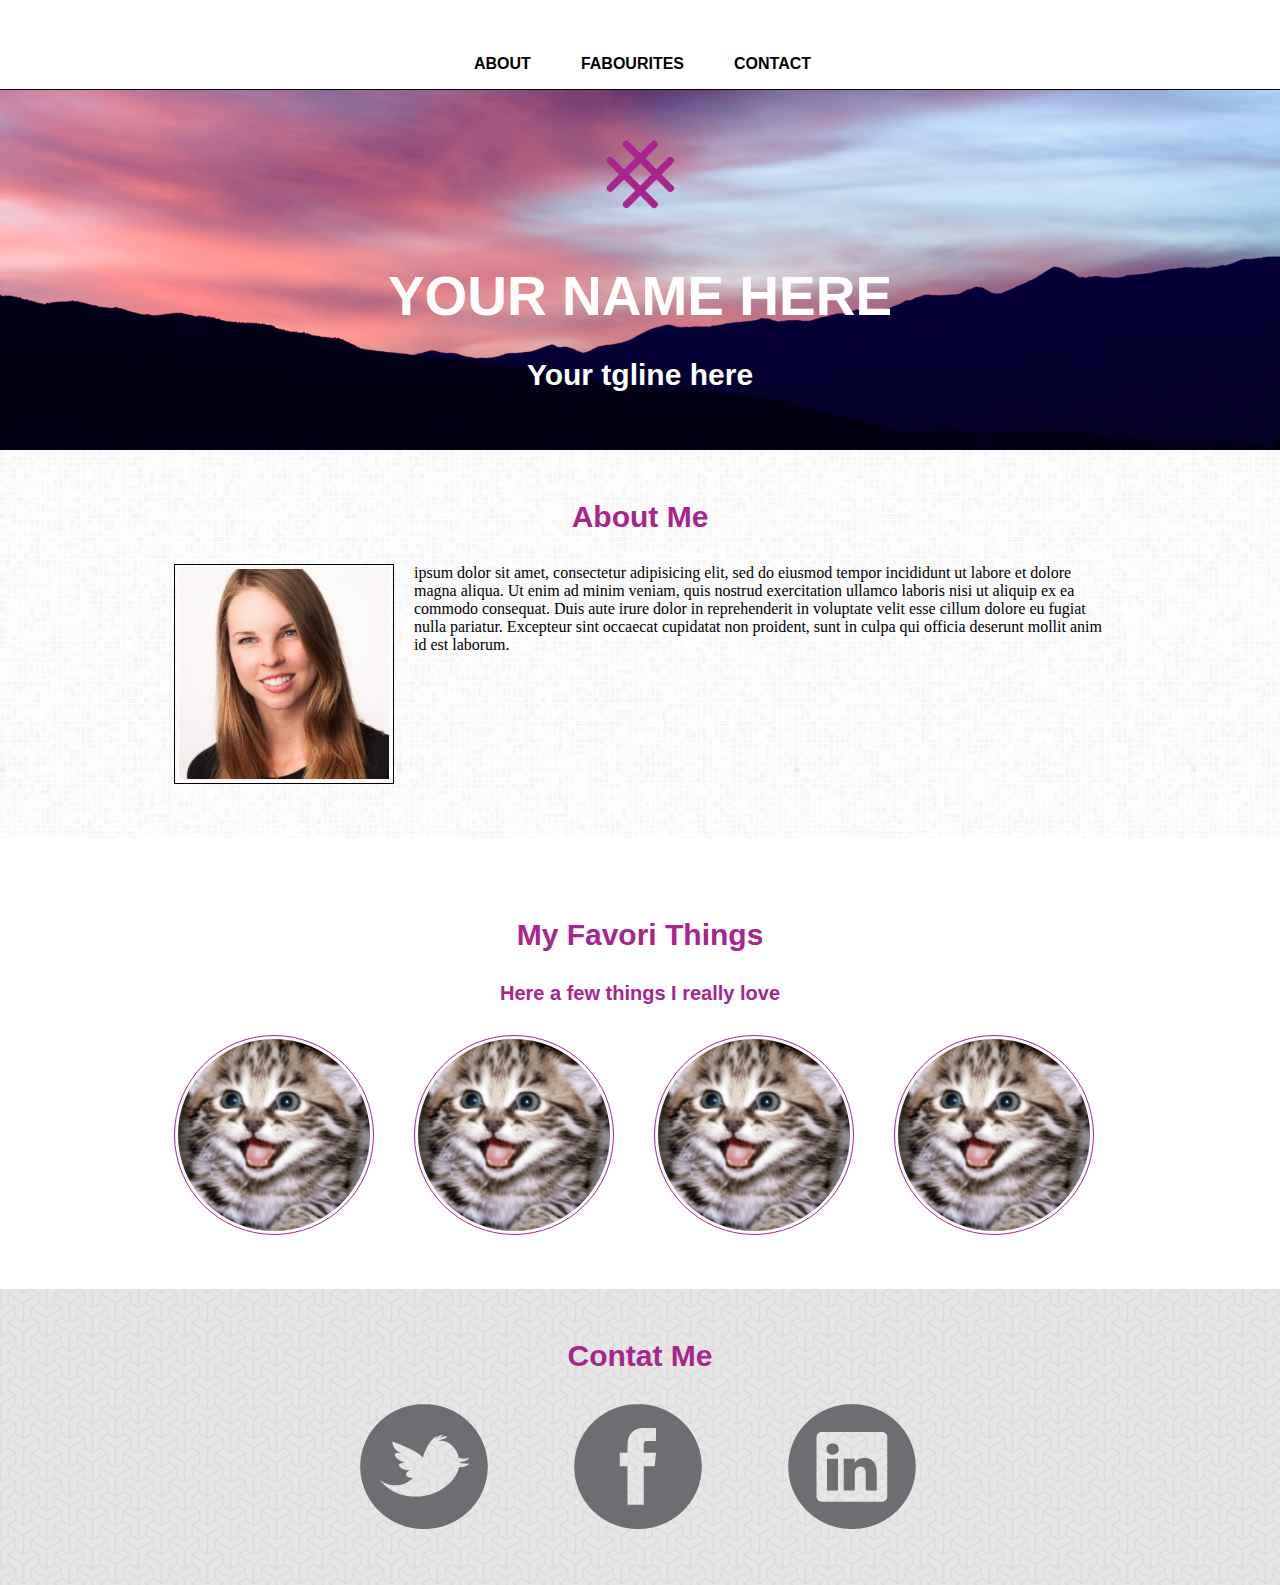
<file: Pretiffy/index.html>
<!doctype html>
<html>
<head>
  <meta charset="UTF-8">
  <title>Prettyfy</title>
  <link href='http://fonts.googleapis.com/css?family=Oswald' rel='stylesheet' type='text/css'>
  <link rel="stylesheet" href="css/grid-system.css">
  <link rel="stylesheet" href="css/main.css">
</head>
<body>
 <header>
 	<div class="container">
	 	<nav>
	 		<ul>
	 			<li><a href=""><strong>ABOUT</strong></a></li>
	 			<li><a href=""><strong>FABOURITES</strong></a></li>
	 			<li><a href=""><strong>CONTACT</strong></a></li>
	 		</ul>
	 	</nav>
	 </div>
 </header>
 <section class="fondo">
 	<div class="row">
 		<div class="container">
	 		<img class="logo" src="images/logo.png">
	 		<h2>YOUR NAME HERE</h2>
	 		<h4>Your tgline here</h4>
	 	</div>
 	</div>
 </section>
 <section class="main">
	 	<article class="container">
	 		<div class="row">
	 			<h3>About Me</h3>
	 		</div>
	 		<div class="row">
	 			<div class="col-3">
	 				<img src="images/profile.jpg">
	 			</div>
	 			<div class="col-9">
	 				<p>ipsum dolor sit amet, consectetur adipisicing elit, sed do eiusmod
	 				tempor incididunt ut labore et dolore magna aliqua. Ut enim ad minim veniam,
	 				quis nostrud exercitation ullamco laboris nisi ut aliquip ex ea commodo
	 				consequat. Duis aute irure dolor in reprehenderit in voluptate velit esse
	 				cillum dolore eu fugiat nulla pariatur. Excepteur sint occaecat cupidatat non
	 				proident, sunt in culpa qui officia deserunt mollit anim id est laborum.</p>
	 			</div>
	 		</div>
	 	</article>
</section>
<section>
	 	<article>
		 	<div class="container">
		 		<div class="row">
		 			<h3>My Favori Things</h3>
		 			<h5>Here a few things I really love</h5>
		 		</div>
		 		<div class="row">
			 		<div class="col-3">
			 			<div class="cat">
			 				<img src="images/kitten.jpg">
			 			</div>
			 		</div>
			 		<div class="col-3">
			 			<div class="cat">
			 				<img src="images/kitten.jpg">
			 			</div>
			 		</div>
			 		<div class="col-3">
			 			<div class="cat">
			 				<img src="images/kitten.jpg">
			 			</div>
			 		</div>
			 		<div class="col-3">
			 			<div class="cat">
			 				<img src="images/kitten.jpg">
			 			</div>
			 		</div>
		 		</div>
		 	</div>
	 	</article>
</section>
 
 <footer>
 	<div class="container">
	 	<div class="row">
	 		<h3>Contat Me</h3>
	 			<div class="col-2">
	 				<img src="images/twitter.png">
	 			</div>
	 			<div class="col-2">
	 				<img src="images/facebook.png">
	 			</div>
	 			<div class="col-2">
	 				<img src="images/linkedin.png">
	 			</div>
	 	</div>
 	</div>
 </footer>

</body>
</html>
</file>
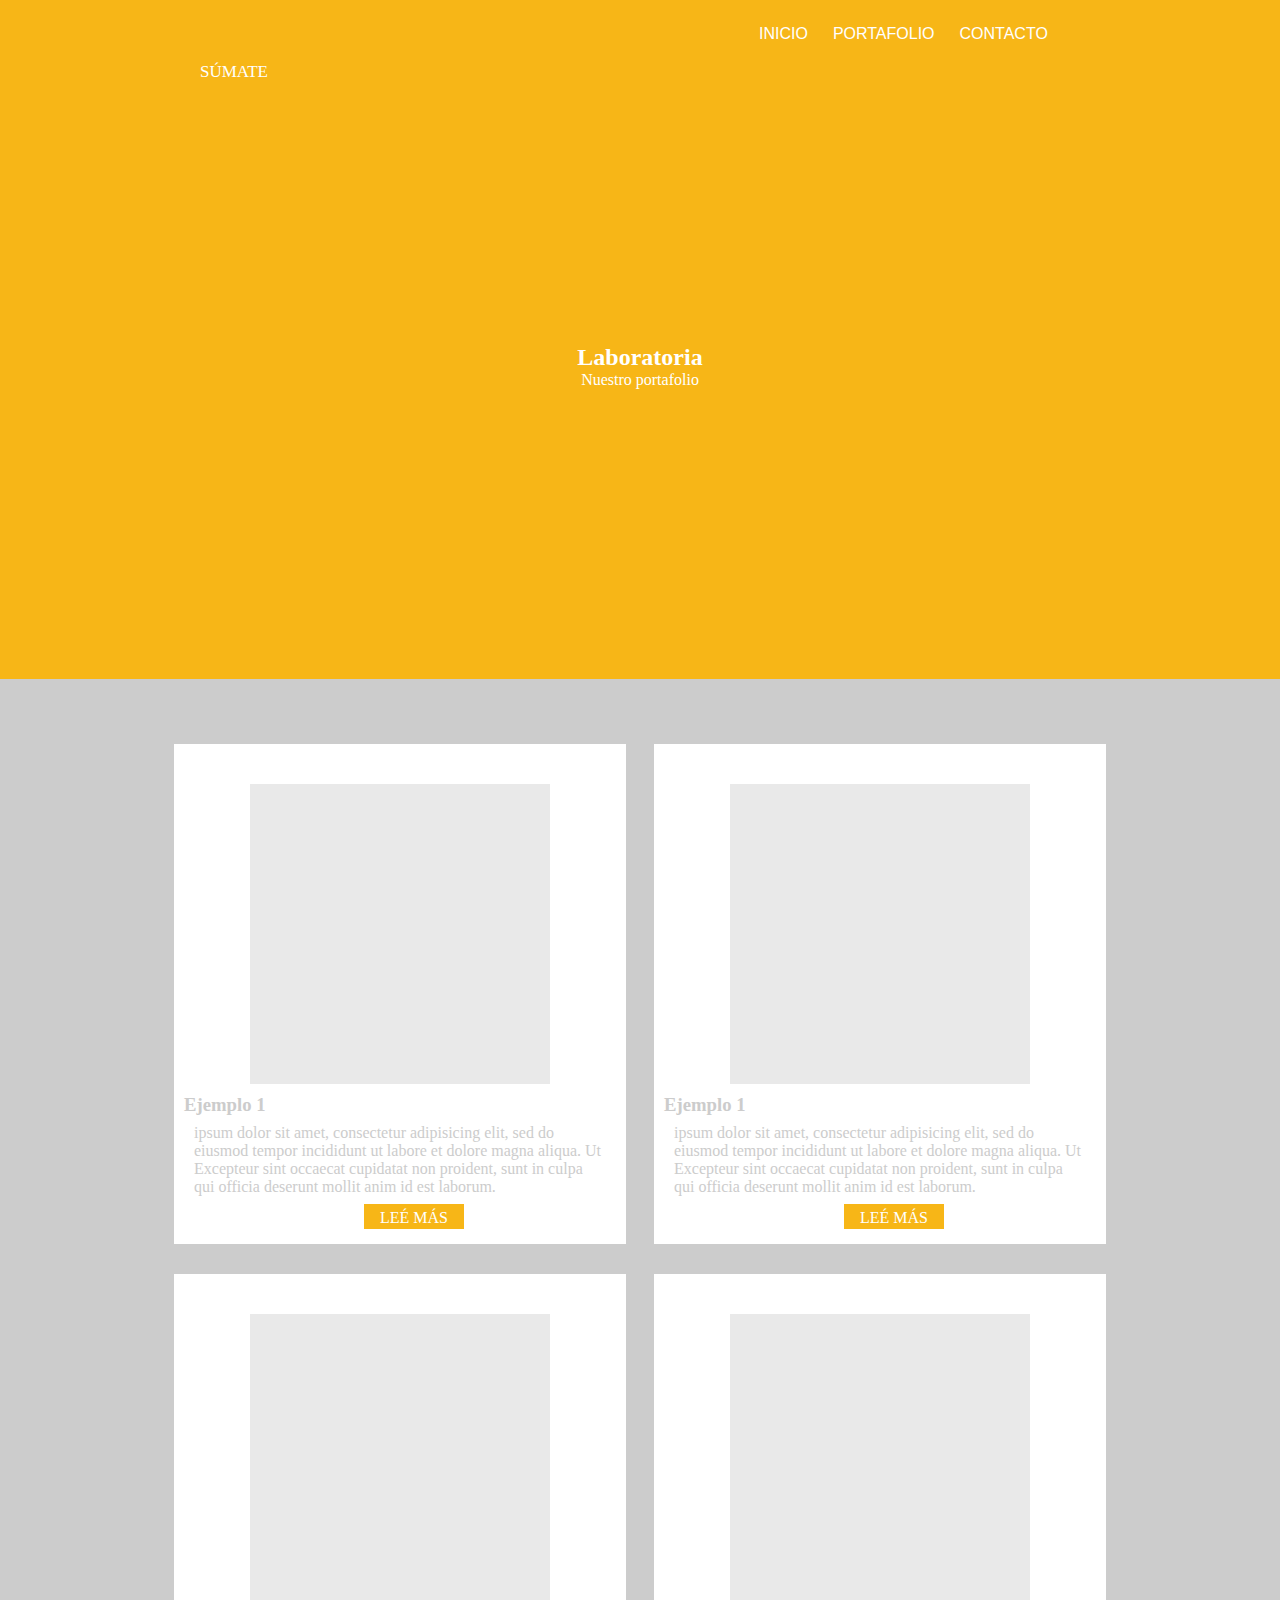
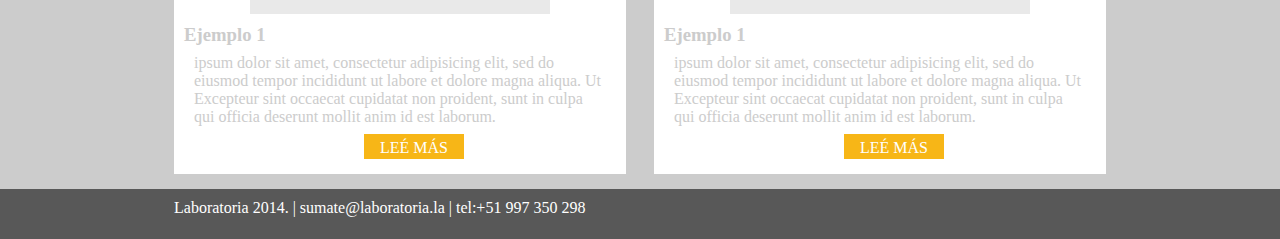
<file: Tini/index.html>
<!DOCTYPE html>
<html lang="en">
	<head>
		<meta charset="UTF-8">
		<title>Tini</title>
		<link rel="stylesheet" href="css/grid-system.css">
		<link rel="stylesheet" href="css/main.css">
		<link href='http://fonts.googleapis.com/css?family=Roboto:400,300' rel='stylesheet' type='text/css'>
	</head>
	<body>
		<header>
		<div class="container">
			<div class="row">
				<div class="col-7">
					<a class="button" href="#">SÚMATE</a>
				</div>
				<div class="col-5">
					<nav>
						<ul>
							<li><a href="">INICIO</a></li>
							<li><a href="">PORTAFOLIO</a></li>
							<li><a href="">CONTACTO</a></li>
						</ul>
					</nav>
				</div>
			</div>
			<div class="row lab">
				<h2>Laboratoria</h2>
				<p>Nuestro portafolio</p>
			</div>	
		</div>	
		</header>
		<section class="main">
			<div class="container">
				<div class="row">
					<div class="col-6">
						<div class="blanco">
							<div class="plomo"></div>
							<h3>Ejemplo 1</h3>
							<p>ipsum dolor sit amet, consectetur adipisicing elit, sed do eiusmod
							tempor incididunt ut labore et dolore magna aliqua. Ut Excepteur sint occaecat cupidatat non
							proident, sunt in culpa qui officia deserunt mollit anim id est laborum.</p>
							<a href="#">LEÉ MÁS</a>
						</div>
					</div>
					<div class="col-6">
						<div class="blanco">
							<div class="plomo"></div>
							<h3>Ejemplo 1</h3>
							<p>ipsum dolor sit amet, consectetur adipisicing elit, sed do eiusmod
							tempor incididunt ut labore et dolore magna aliqua. Ut Excepteur sint occaecat cupidatat non
							proident, sunt in culpa qui officia deserunt mollit anim id est laborum.</p>
							<a href="#">LEÉ MÁS</a>
						</div>
					</div>
				</div>
				<div class="row">
					<div class="col-6">
						<div class="blanco">
							<div class="plomo"></div>
							<h3>Ejemplo 1</h3>
							<p>ipsum dolor sit amet, consectetur adipisicing elit, sed do eiusmod
							tempor incididunt ut labore et dolore magna aliqua. Ut Excepteur sint occaecat cupidatat non
							proident, sunt in culpa qui officia deserunt mollit anim id est laborum.</p>
							<a href="#">LEÉ MÁS</a>
						</div>
					</div>
					<div class="col-6">
						<div class="blanco">
							<div class="plomo"></div>
							<h3>Ejemplo 1</h3>
							<p>ipsum dolor sit amet, consectetur adipisicing elit, sed do eiusmod
							tempor incididunt ut labore et dolore magna aliqua. Ut Excepteur sint occaecat cupidatat non
							proident, sunt in culpa qui officia deserunt mollit anim id est laborum.</p>
							<a href="#">LEÉ MÁS</a>
						</div>
					</div>
				</div>
			</div>
		</section>

		<footer>
			<div class="container">
				<p>Laboratoria 2014. | sumate@laboratoria.la | tel:+51 997 350 298</p>
			</div>
		</footer>







	</body>
</html>
</file>
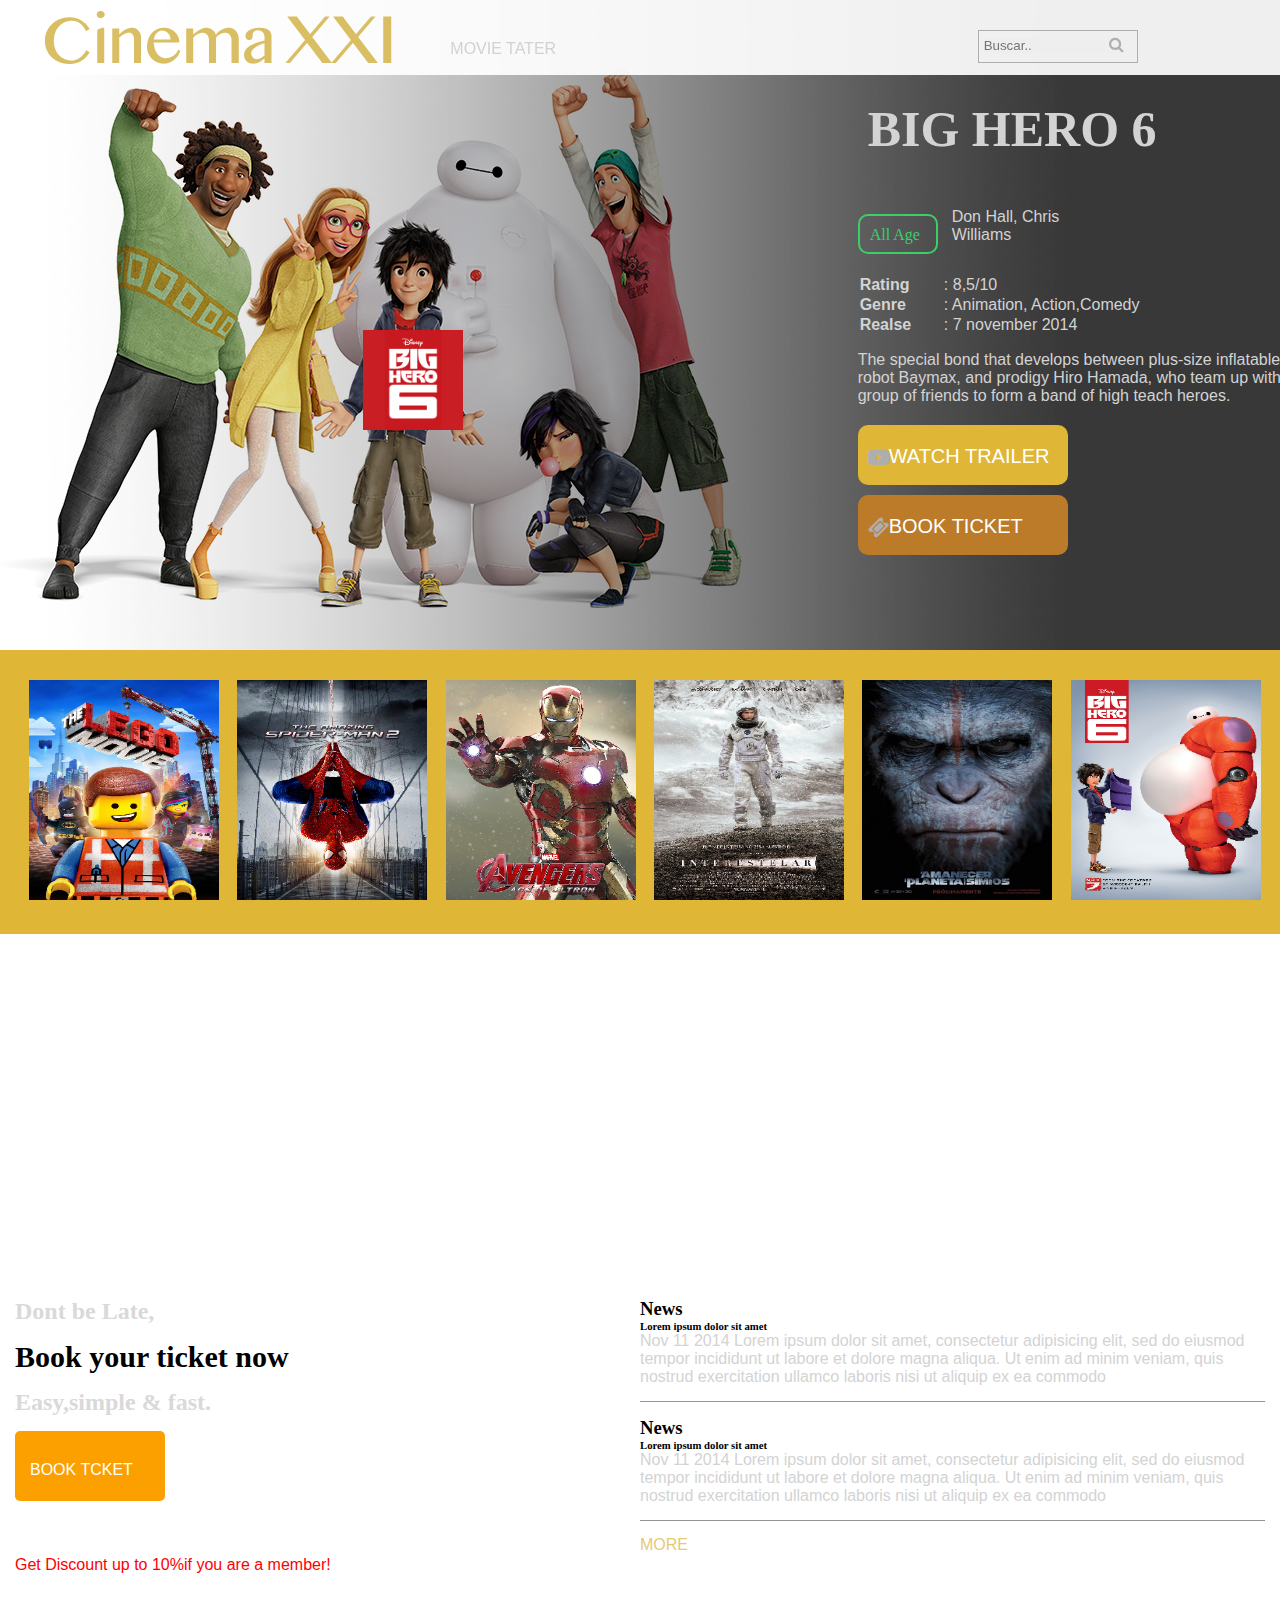
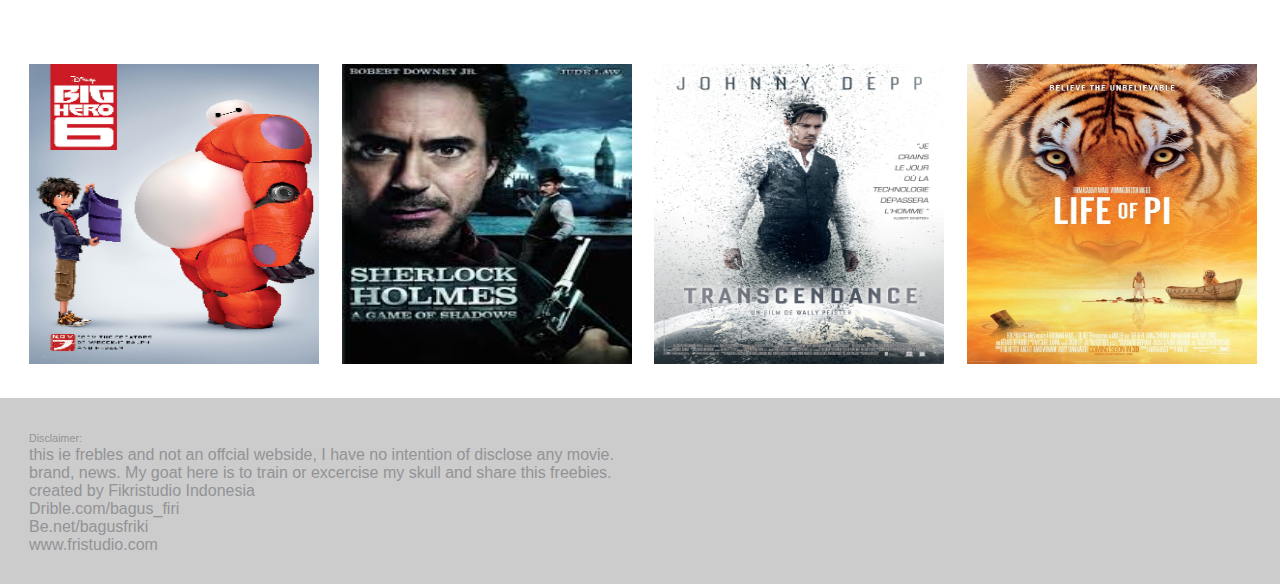
<file: cinema/cinema/index.html>
<!DOCTYPE html>
<html lang="en">
<head>
	<meta charset="UTF-8">
	<title>Cinemax</title>
	<link rel="stylesheet" type="text/css" href="css/style.css">
	<link rel="stylesheet" type="text/css" href="css/grid-system.css">
	<link rel="stylesheet" href="http://cdnjs.cloudflare.com/ajax/libs/font-awesome/4.4.0/css/font-awesome.min.css"><!-- link para obtener iconos de fontawesome -->
	
</head>

<body>
<header>
	<div class="containe-fluid menu">
		<div class="container">
			<nav class="row-uno">
				<div class="col-4">
					<img src="img/logo.png">
				</div>
				<div class="col-4">
					<p class="movie">MOVIE TATER</p>
				</div>
				<div class="col-4">
					<form class="cdr">
					<input class="buscar" type="text" size="13" maxlength="20" placeholder="Buscar.." /> <i class="fa fa-search"></i>
					</form>
				</div>
			</nav>
		</div>
	</div>
</header>

<section class=" container-fluid gris">
	<div class="banner1">
		<div class="container">
			<div "row">
				<div class="col-8 icono">
					<img class="img-icono" src="img/icono.jpg">
				</div>
						<div class="col-4">
							<div class="letra brd-b">
								<h1>BIG HERO 6</h1>
							</div>

							<div class="boton"><div class="botex text-center">All Age</div></div>
							<div class="derecha"><p>Don Hall, Chris Williams</p></div>
							<table class="tabla">
								<tr>
									<td>Rating</td>
									<td><span>: 8,5/10</span></td>
								</tr>

								<tr>
									<td>Genre</td>
									<td><span>: Animation, Action,Comedy</span></td>
								</tr>

								<tr>
									<td>Realse</td>
									<td><span>: 7 november 2014</span></td>
								</tr>
							</table>
							<p class="parrafo">
								The special bond that develops between plus-size inflatable
								robot Baymax, and prodigy Hiro Hamada, who team up with a group
								of friends to form a band of high teach heroes.</p>

								<div class="boton_2 color_1"><i class="fa fa-youtube-play fa-lg"></i><p class="text">WATCH TRAILER</p></div>
								<div class="boton_2 color_2"><i class="fa fa-ticket fa-lg"></i><p class="text">BOOK TICKET</p></div>
							</div>
			</div>
		</div>
	</div>
</section>

<section class="container-fluid yellow">
	<div class="container">
		<div class="row">
			<div class="col-2">
			 	<img src="img/imagen1.jpg.png">
			</div>
			<div class="col-2">
			 	<img src="img/imagen2.jpg.png">
			</div>
			<div class="col-2">
			 	<img src="img/imagen3.jpg.png">
			</div>
			<div class="col-2">
			 	<img src="img/imagen4.jpg.png">
			</div>
			<div class="col-2">
			 	<img src="img/imagen5.jpg">
			</div>
			<div class="col-2">
			 	<img src="img/imagen6.jpg.png">
			</div>
		</div>
	</div>
</section>

<section class="container-fluid"> 
<iframe width="100%" height="300px" src="https://www.youtube.com/embed/OiTiKOy59o4" frameborder="0" allowfullscreen></iframe>
</section>

<section>
		<div  class="container">
			<div class="row cinco">
				<div class="col-6">
					<div class="row">
						<h2 class="donteasy">Dont be Late,</h2>
						<h2 class="book">Book your ticket now</h2>
						<h2 class="donteasy">Easy,simple & fast.</h2>
						<div class="box-orange"><p>BOOK TCKET</p></div> 
						<p class="get" >Get Discount up to <strong>10%</strong>if you are a member!</p>
					</div>
				</div>
				<div class="col-6">
					<div class="row">
						<h3>News</h3>
						<h6>Lorem ipsum dolor sit amet</h6>
						<p class="ray">Nov 11 2014
						Lorem ipsum dolor sit amet, consectetur adipisicing elit, sed do eiusmod tempor incididunt ut labore et dolore magna aliqua. Ut enim ad minim veniam,
						quis nostrud exercitation ullamco laboris nisi ut aliquip ex ea commodo</p>

						<h3>News</h3>
						<h6>Lorem ipsum dolor sit amet</h6>
						<p class="ray">Nov 11 2014
						Lorem ipsum dolor sit amet, consectetur adipisicing elit, sed do eiusmod tempor incididunt ut labore et dolore magna aliqua. Ut enim ad minim veniam,
						quis nostrud exercitation ullamco laboris nisi ut aliquip ex ea commodo</p>

						<p class="more">MORE</p>
					</div>
				</div>
			</div>
			
		</div>
</section>

<section class="fin">
		<div class="container">
			<div class="row">
					<div class="col-3">
					 	<img src="img/imagen6.jpg.png">
					</div>
					<div class="col-3">
					 	<img src="img/imagen7.jpg">
					</div>
					<div class="col-3">
					 	<img src="img/imagen8.jpg">
					</div>
					<div class="col-3">
					 	<img src="img/imagen9.jpg">
					</div>
			</div>
		</div>
</section>

<footer>
	<div class="container">
		<div class="row">
			<div class="col-6">
			<h6 class="f-text">Disclaimer:</h6>
			<p class="f-text">this ie frebles and not an offcial webside, I have no intention of disclose any movie. brand, news.
			My goat here is to train or excercise my skull and share this freebies.
			</p>
			<p class="f-text">created by Fikristudio <strong>Indonesia</strong></p>
			<br>
			<p class="f-text">Drible.com/bagus_firi</p>
			<br>
			<p class="f-text">Be.net/bagusfriki</p>
			<br>
			<p class="f-text">www.fristudio.com</p>
			</div>
		</div>
	</div>
</footer>

</body>
</html>
</file>
<file: Pretiffy/css/grid-system.css>
/* GLOBAL */
* {
  box-sizing: border-box;
  margin: 0;
  padding: 0;
 }

.text-center {
	text-align: center;
}

.text-right {
	text-align: right;
}

/* Grid system */

.container {
	width: 960px;
	padding-left: 14px; 
	padding-right: 14px;
	margin: 0px auto;
	position: relative;
}

.row {
	margin-left: -14px;
	margin-right: -14px;
}

.row:before, .row:after{
  content: " ";
  display: table;
}

.row:after {
  clear: both;
}

[class*="col-"] {
	min-height: 7px;
	padding: 0 14px;
	float: left;
}

.col-1 {
	/* (1 / 12) x 100 */
	width: 8.333333%;
} 

.col-2 {
	/* (2 / 12) x 100 */
	width: 16.666667%;
} 

.col-3 {
	/* (3 / 12) x 100 */
	width: 25%;
} 

.col-4 {
	/* (4 / 12) x 100 */
	width: 33.333333%;
}

.col-5 {
	/* (5 / 12) x 100 */
	width: 41.666667%;
}

.col-6 {
	/* (6 / 12) x 100 */
	width: 50%;
} 

.col-7 {
	/* (7 / 12) x 100 */
	width: 58.333333%;
}

.col-8 {
	/* (8 / 12) x 100 */
	width: 66.666667%;
}

.col-9 {
	/* (9 / 12) x 100 */
	width: 75%;
}

.col-10 {
	/* (10 / 12) x 100 */
	width: 83.333333%;
}

.col-11 {
	/* (11 / 12) x 100 */
	width: 91.666667%;
}

.col-12 {
	/* (12 / 12) x 100 */
	width: 100%;
}
</file>
<file: Pretiffy/css/main.css>
header {
	background:white;
	width: 100%;
	height: 90px;
	border-bottom: 1px solid;
}
header nav {
	overflow: hidden;
	padding-top: 55px;
	padding-left: 250px;
}
header nav ul{
	list-style: none;
}
header nav ul li {
	float: left;
	font-family: Arial;
}
header nav ul li a{
	padding-left: 50px;
	display: block;
	text-decoration: none;
	color: black;
}
header nav ul li a:hover {
	color:#A8258D;
}
.fondo {
	background-image: url("../images/background.jpg");
	background-repeat: no-repeat;
	background-size: cover;
	height: 360px;
}
.fondo .row {
	text-align: center;
}
.fondo img {
	padding: 50px 0; 
}
.fondo h2 {
	color: white;
	font-family: Arial;
	font-size: 55px;
	padding-bottom: 30px;
}
.fondo h4 {
	color: white;
	font-family: Arial;
	font-size: 30px;
}
.main {
	background-image: url("../images/tile1.png");
	padding: 50px 0;
	margin-bottom: 80px;

}
h3, h5 {
	text-align: center;
	font-size: 30px;
	color:#A8258D;
	font-family: Arial;
	padding-bottom: 30px;
}
h5 {
	font-size: 20px;
}
.main img {
	width: 220px;
	border:1px solid;
	padding: 4px;
}
.cat img {
	border-radius: 100%;
	width: 200px;
	height: 200px;
	border: 1px solid #A8258D;
	padding: 3px;
}
footer {
	background-image: url("../images/tile2.png");
	margin-top: 50px;
	padding: 50px 0;
}
footer .col-2 {
	padding-left: 200px;

}
</file>
<file: Tini/css/grid-system.css>
/* GLOBAL */
* {
  box-sizing: border-box;
  margin: 0;
  padding: 0;
 }

.text-center {
	text-align: center;
}

.text-right {
	text-align: right;
}

/* Grid system */

.container {
	width: 960px;
	padding-left: 14px; 
	padding-right: 14px;
	margin: 0px auto;
	position: relative;
}

.row {
	margin-left: -14px;
	margin-right: -14px;
}

.row:before, .row:after{
  content: " ";
  display: table;
}

.row:after {
  clear: both;
}

[class*="col-"] {
	min-height: 7px;
	padding: 0 14px;
	float: left;
}

.col-1 {
	/* (1 / 12) x 100 */
	width: 8.333333%;
} 

.col-2 {
	/* (2 / 12) x 100 */
	width: 16.666667%;
} 

.col-3 {
	/* (3 / 12) x 100 */
	width: 25%;
} 

.col-4 {
	/* (4 / 12) x 100 */
	width: 33.333333%;
}

.col-5 {
	/* (5 / 12) x 100 */
	width: 41.666667%;
}

.col-6 {
	/* (6 / 12) x 100 */
	width: 50%;
} 

.col-7 {
	/* (7 / 12) x 100 */
	width: 58.333333%;
}

.col-8 {
	/* (8 / 12) x 100 */
	width: 66.666667%;
}

.col-9 {
	/* (9 / 12) x 100 */
	width: 75%;
}

.col-10 {
	/* (10 / 12) x 100 */
	width: 83.333333%;
}

.col-11 {
	/* (11 / 12) x 100 */
	width: 91.666667%;
}

.col-12 {
	/* (12 / 12) x 100 */
	width: 100%;
}
</file>
<file: Tini/css/main.css>
/* Inserte su codigo aqui */
header {
	background: #F7B617;
}
.button {
	background:#F7B617;
	border: 2px solid #F7B617;
	color:#fff;
	display:inline-block;
	font-size:17px;
	margin:50px 0;
	padding:10px 0;
	text-align:center;
	width:120px;
	text-decoration:none;
}
header nav {
	overflow: hidden;
	padding-top: 25px;
}
header nav ul{
	list-style: none;
}
header nav ul li {
	float: left;
	font-family: Arial;
}
header nav ul li a{
	padding-left: 25px;
	display: block;
	text-decoration: none;
	color: white;
}
header nav ul li a:hover {
	color:#ccc;
}
.lab {
	padding: 200px 0 290px;
	text-align: center;
}
.lab h2, p {
	color: white;
}
/*EJEMPLOS*/
.main {
	background: #ccc;
	padding-top: 50px;
}
.blanco {
	background: white;
	height: 500px;
	padding: 30px 10px 10px;
	margin: 15px 0;
}
.plomo {
	background: #e9e9e9;
	width: 300px;
	height: 300px;
	margin: 10px auto;
}
.blanco h3 {
	color: #ccc;
}
.blanco p{
	margin: 8px 10px;
	color: #ccc;
}
.blanco a {
	background:#F7B617;
	width: 100px;
	height: 25px;
	color: #fff;
	display: inline-block;
	text-align: center;
	text-decoration: none;
	padding: 5px;
	margin-left: 180px;
}
footer {
	background: #585858;
	height: 50px;
	padding-top: 10px;
}
</file>
<file: cinema/cinema/css/style.css>
/*MENU FIXED*/
.container-fluid{
	width: 100% !important;
	padding: 0;
}
.menu {
		background-color: rgba(255,255,255,0.92);
		width: 100%;
		height: 75px;
		position: fixed;
}
.movie {
	padding-top: 40px;
	color: #d2d2d2;
}
input {
	outline: none;
	border: 0px;
}
.buscar{
		background:#eee;
		color: #aeaeae;
}
.cdr{
	border: solid 1px  #aeaeae;
	width: 160px;
	height: 33px;
	padding: 5px;
	margin-left: 120px;
	margin-top: 30px;
}
i {
	color: #aeaeae;
}
/*BANNER*/
.banner1 {
	background-image: url("../img/banner1.jpg");
	background-repeat: no-repeat;
	height: 650px;
}
.gris{
	background-color: #383838;
}
.img-icono {
	width: 100px;
	height: 100px;
	margin-left: 320px;
	margin-top: 330px;
	position: static;
}

.texto {
	border: 1px solid;
	height: 300px;
	padding-top: 100px;
}
		
/*BIG HERO*/

.letra{
	color:#d3d3d3;
	margin:50px 10px 50px 10px;
}


h1{
	font-size: 50px;
	margin-top: 100px;

}

.botex{
	color:#3BCF68;


}

.boton{
	width: 80px;
	height:40px;
	border: 2px solid #3BCF68;
	padding: 10px;
	border-radius: 10px 10px 10px 10px;
	display: inline-block;
}

p{
	
	color:#d3d3d3;
	font-family: 'Roboto', Arial, serif; font-weight: 300; 
	display: inline-block;

}

.derecha{
	margin-left: 10px;
	width: 170px;
	display: inline-block;
}

.tabla{
	margin: 20px 0px 5px 0px;
	width: 400px;
	border: none;
}

td{
	color:#d3d3d3;
	font-family: 'Roboto', Arial, serif; font-weight: 700; 
	
}	

span{
	color:#d3d3d3;
	font-family: 'Roboto', Arial, serif; font-weight: 300; 
}

.parrafo{
	width: 450px;
	margin: 10px 0px 10px 0px;
	text-align: left;
}


.boton_2{
	width: 210px;
	height:60px;
	padding: 20px 0px 0px 10px;
	border-radius: 10px 10px 10px 10px;
	display: block;
	margin: 10px 10px 10px 0px;

}

.color_1{
	background-color: #DFB636;

}

.color_2{
	background-color: #BB7B29;

}


.text{
	font-size: 20px;
	color:white;
	font-family: 'Roboto', Arial, serif; font-weight: 400;
}



/*SECTION YELLOW*/

 .yellow {
 	background: #dfb636;

}
.container .row {
	padding-top: 30px;
	padding-bottom: 30px;
}
.row img {
	width: 190px;
	height: 220px;
}


/*SECTION FIN*/
 .fin{
 	background: #fff;

}
.container .row {
	padding-top: 30px;
	padding-bottom: 30px;
}
.fin img {
	width: 290px;
	height: 300px;
}

/*BOTON ORANGE*/
.row .cinco.col-6 {
	border: solid 1px;
	padding: 30px, 
}
h2.donteasy {
	color: #d9d9d9;
	margin-bottom: 15px;
}
.book {
	margin-bottom: 15px;
	font-size: 30px;
}
.box-orange {
		width: 150px;
		height: 70px;
		border-radius: 5px ;
		background: #FCA000;
		margin: 15px 0 15px 0;
		padding: 30px 15px;
}
.box-orange p {
		color: #fff;
		text-align: center;
}
.get {
	color: red;
	margin-top: 40px;
}
.more {
	color: #E6C973;
}
.ray {
	border-bottom: 1px solid #939396;
	padding-bottom: 15px;
	margin-bottom: 15px;
}

footer {
	background-color: #ccc;
}
footer .f-text{
	color: #939396;
    font-family: 'Roboto', Arial, serif;
    font-weight: 300;
    display: inline-block;
}
</file>
<file: cinema/cinema/css/grid-system.css>
/* GLOBAL */
* {
  box-sizing: border-box;
  margin: 0;
  padding: 0;
}

/* Grid system */

.container-fluid {
	width:90%;
	margin: 0px auto;
}

.container {
	width: 1250px;
	padding-left: 14px; 
	padding-right: 14px;
	margin: 0px auto;
}

.row {
	margin-left: -14px;
	margin-right: -14px;
}

.row:before, .row:after{
  content: " ";
  display: table;
}
.row:after {
  clear: both;
}

[class*="col-"] {
	min-height: 7px;
	padding: 0 14px;
	float: left;
}

.col-1 {
	/* (1 / 12) x 100 */
	width: 8.333333%;
} 

.col-2 {
	/* (2 / 12) x 100 */
	width: 16.666667%;
} 

.col-3 {
	/* (3 / 12) x 100 */
	width: 25%;
} 

.col-4 {
	/* (4 / 12) x 100 */
	width: 33.333333%;
}

.col-5 {
	/* (5 / 12) x 100 */
	width: 41.666667%;
}

.col-6 {
	/* (6 / 12) x 100 */
	width: 50%;
} 

.col-7 {
	/* (7 / 12) x 100 */
	width: 58.333333%;
}

.col-8 {
	/* (8 / 12) x 100 */
	width: 66.666667%;
}

.col-9 {
	/* (9 / 12) x 100 */
	width: 75%;
}

.col-10 {
	/* (10 / 12) x 100 */
	width: 83.333333%;
}

.col-11 {
	/* (11 / 12) x 100 */
	width: 91.666667%;
}

.col-12 {
	/* (12 / 12) x 100 */
	width: 100%;
}
</file>
